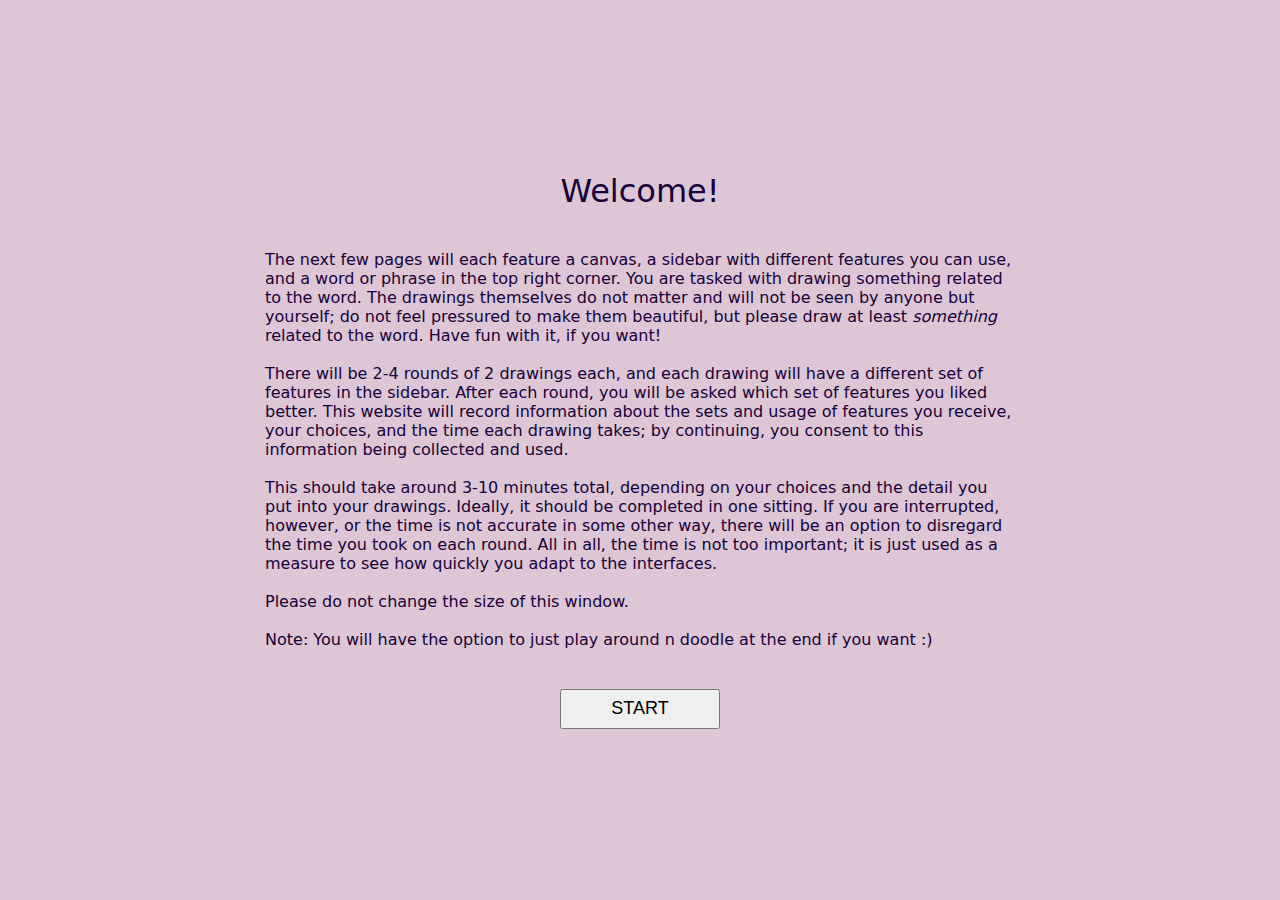
<file: index.html>
<!DOCTYPE html>
<html>
<head>
    <meta charset="utf-8">
    <title>Test</title>
    <link rel="stylesheet" href="index.css" />
</head>
<body onload="init()">
    <!-- Mobile screen -->
    <div id="mobile">
        Unfortunately, your window needs to be at least 800 pixels wide and 600 pixels tall for this.
        Please use another device or stretch your browser window and reload.
    </div>

    <!-- Welcome screen -->
    <div class="main center" id="welcome">
        <div class="welcome-content header">Welcome!</div>
        <div class="welcome-content" id="welcome-text">
            The next few pages will each feature a canvas, a sidebar with different features you can use, and a word or phrase in the top right corner.
            You are tasked with drawing something related to the word.
            The drawings themselves do not matter and will not be seen by anyone but yourself; do not feel pressured to make them beautiful, but please draw at least <i>something</i> related to the word.
            Have fun with it, if you want!
            <br/><br/>
            There will be 2-4 rounds of 2 drawings each, and each drawing will have a different set of features in the sidebar.
            After each round, you will be asked which set of features you liked better.
            This website will record information about the sets and usage of features you receive, your choices, and the time each drawing takes; by continuing, you consent to this information being collected and used.
            <br/><br/>
            This should take around 3-10 minutes total, depending on your choices and the detail you put into your drawings.
            Ideally, it should be completed in one sitting.
            If you are interrupted, however, or the time is not accurate in some other way, there will be an option to disregard the time you took on each round.
            All in all, the time is not too important; it is just used as a measure to see how quickly you adapt to the interfaces.
            <br/><br/>
            Please do not change the size of this window.
            <br/><br/>
            Note: You will have the option to just play around n doodle at the end if you want :)
        </div>
        <button class="welcome-content" id="welcome-start" onclick="startTests()">START</button>
    </div>

    <!-- Test screen -->
    <div class="main" id="test">
        <img id="canvas-img"></img>
        <canvas id="back-canvas"></canvas>
        <canvas id="canvas"></canvas>
        <div id="sidebar"></div>
        <div id="test-container">
            <div id="test-instructions">Draw something related to</div>
            <div id="test-word"></div>
            <button id="test-done">I'm done!</button>
        </div>
    </div>

    <!-- Feature choice screen -->
    <div class="main" id="choice">
        <div class="header">Which features do you prefer?</div>
        <div id="choice-container">
            <div class="mini-choice-container"><span id="choice-first">First set</span><br/><button class="choice-button" id="choice-button-1"></button></div>
            <div class="mini-choice-container"><span id="choice-second">Second set</span><br/><button class="choice-button" id="choice-button-2"></button></div>
        </div>
    </div>

    <!-- Data submission screen -->
    <div class="main" id="submit">
        <form class="gform" method="POST">
            <div class="form-elements center">
                <textarea name="Feature set" hidden=true></textarea>
                <textarea name="Final choice" hidden=true></textarea>
                <textarea name="Times" hidden=true></textarea>
                <textarea name="On sidebar" hidden=true></textarea>
                <textarea name="On canvas" hidden=true></textarea>
                <textarea name="Clicks" hidden=true></textarea>
                <textarea name="Screen height" hidden=true></textarea>

                Ignore your times?<input type="checkbox" value="false" name="Ignore times?" onclick="this.value = this.checked"></input>
                <br/>
                Any comments?<textarea name="Comments"></textarea>
                <br/>
                <button>Send</button>
            </div>
        </form>
    </div>

    <!-- Thank you screen -->
    <div class="main center" id="thanks">
        <div>Thank you! To doodle with all 64 features, visit <a href="freedoodle.html">this page</a> :)</div>
    </div>

    <script src="feature.js"></script>
    <script src="index.js"></script>
    <script src="canvas.js"></script>
    <script data-cfasync="false" src="form-submission-handler.js"></script>
</body>
</html>
</file>
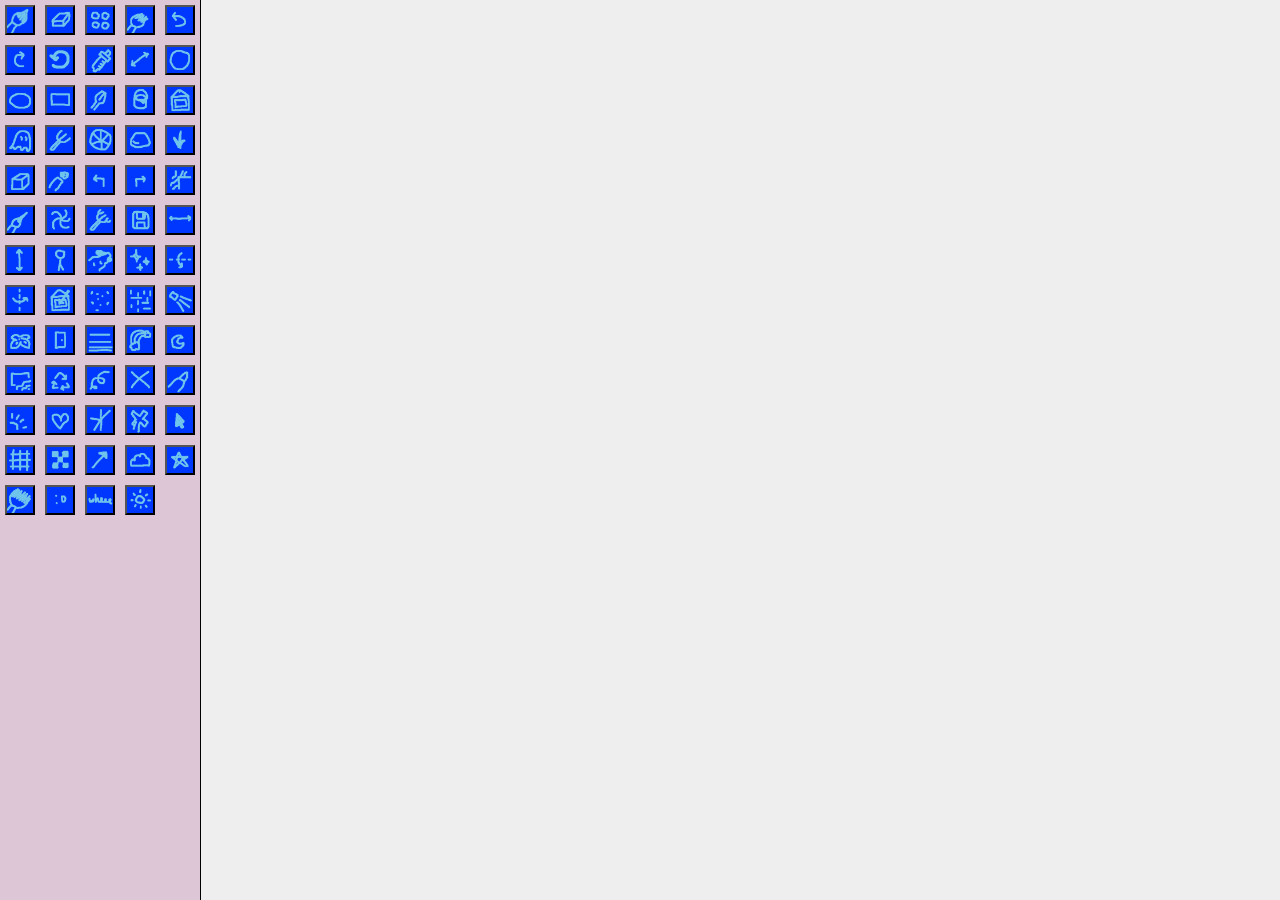
<file: freedoodle.html>
<!DOCTYPE html>
<html>
<head>
    <meta charset="utf-8">
    <title>Free doodling</title>
    <link rel="stylesheet" href="index.css" />
</head>
<body onload="offlineInit(0); doRound(7)">
    <!-- Test screen -->
    <div class="main" id="test">
        <img id="canvas-img"></img>
        <canvas id="back-canvas"></canvas>
        <canvas id="canvas"></canvas>
        <div id="sidebar"></div>
        <div id="test-container" hidden=true>
            <div id="test-instructions">Draw something related to</div>
            <div id="test-word"></div>
            <button id="test-done">I'm done!</button>
        </div>
    </div>

    <div class="main" id="choice"></div>

    <script src="feature.js"></script>
    <script src="index.js"></script>
    <script src="canvas.js"></script>
    <script data-cfasync="false" src="form-submission-handler.js"></script>
</body>
</html>
</file>
<file: index.css>
html, body {
    width: 100%;
    height: 100%;
    margin: 0;
    border: 0;
    background-color: #ddc6d6;
    overflow: hidden; /* Disable scrollbars */
    display: block;  /* No floating content on sides */
    font-family: system-ui, sans-serif;
    color: #160138;
}

#mobile {
    visibility: hidden;
    position: absolute;
    width: 300px;
    top: 20vh;
    left: calc(50vw - 150px);
}

.main {
    visibility: hidden;
    position: absolute;
    width: 100%;
    height: 100%;
}

.welcome-content {
    margin: 20px;
}

.header {
    font-size: xx-large;
}

#welcome-text {
    width: 750px;
}

#welcome-start {
    width: 12.5vw;
    height: 40px;
    font-size: large;
}

#sidebar {
    position: absolute;
    display: flex;
    flex-direction: row;
    flex-wrap: wrap;
    align-content: flex-start;
    width: 200px;
    height: 100%;
    border-right: 1px solid black;
    overflow-y: auto;
}

.feature {
    margin: 5px;
    background-color: #0037ff;
}

.feature:hover {
    background-color: #122e96;
}

.feature0 {
    width: 30px;
    height: 30px;
    background-size: contain;
}

.feature1 {
    width: 90px;
    height: 90px;
}

.feat-window {
    position: absolute;
    margin: 10px;
    left: 200px;
    background-color: grey;
    padding: 5px;
    color: white;
    border: 1px solid black;
}

#canvas-img {
    position: absolute;
    left: 200px;
    height: 100vh;
    width: calc(100vw - 200px);
    object-fit: cover;
}

#back-canvas {
    position: absolute;
    background-color: #eeeeee;
    left: 200px;
}

#canvas {
    position: absolute;
    left: 200px;
}

#test-container {
    position: absolute;
    right: 0;
    margin: 10px;
}

#test-instructions {
    display: inline-block;
    font-size: 20px;
}

#test-word {
    display: inline-block;
    padding: 10px;
    background-color: #ddc6d6;
    font-size: 30px;
    padding-left: 15px;
    padding-right: 15px;
    margin-left: 5px;
}

#test-done {
    display: block;
    right: 0;
    position: absolute;
    margin-top: 10px;
    font-size: 15px;
    padding: 5px;
    background-color: #725098;
    color: #eeeeee;
}

#test-done:hover {
    background-color: #3f265c;
}

#choice {
    display: flex;
    flex-direction: column;
    justify-content: center;
    align-items: center;
}

#choice-container {
    width: 700px;
}

.mini-choice-container {
    display: inline-block;
    width: 40%;
    margin: 20px;
    text-align: center;
}

.choice-button {
    width: 100%;
    height: 300px;
    background-size: 100% 100%;
}

.gform {
    height: 100%;
    width: 100%;
}

.center {
    height: 100%;
    width: 100%;
    display: flex;
    flex-direction: column;
    justify-content: center;
    align-items: center;
}
</file>
